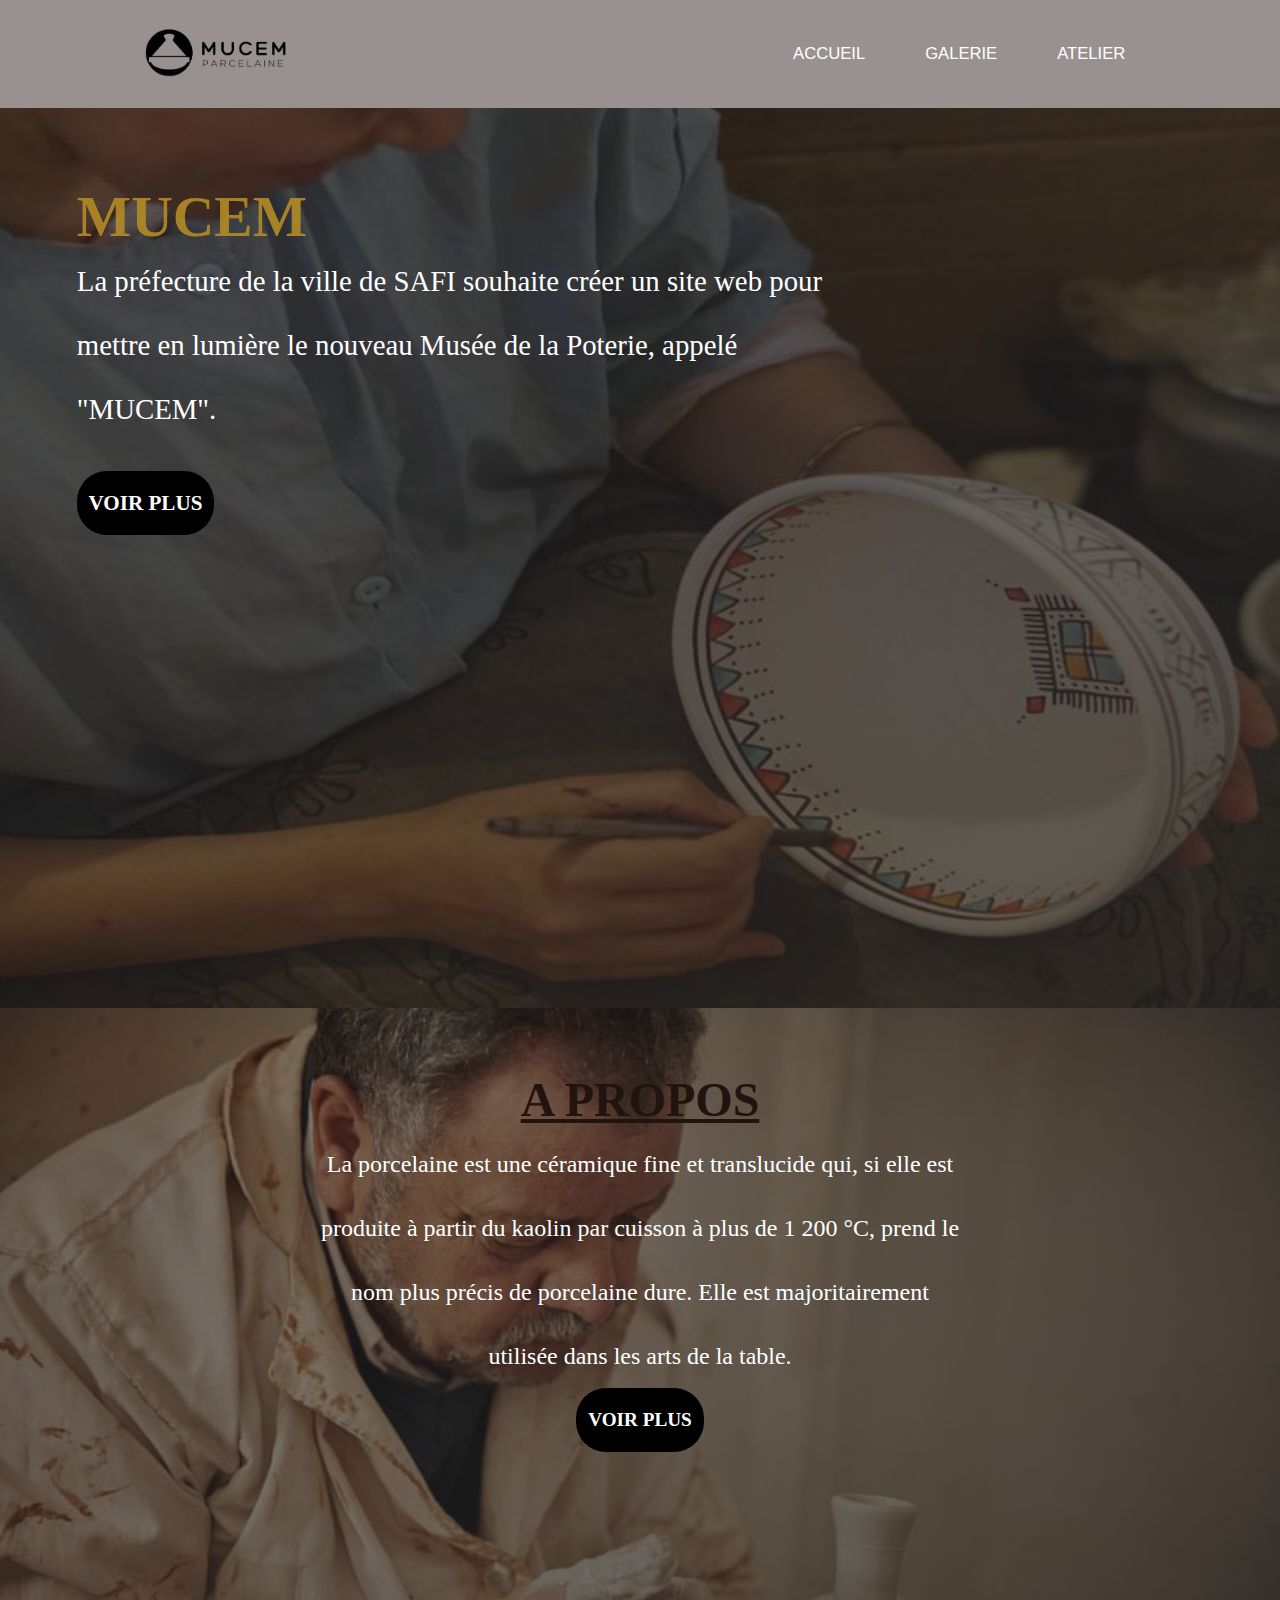
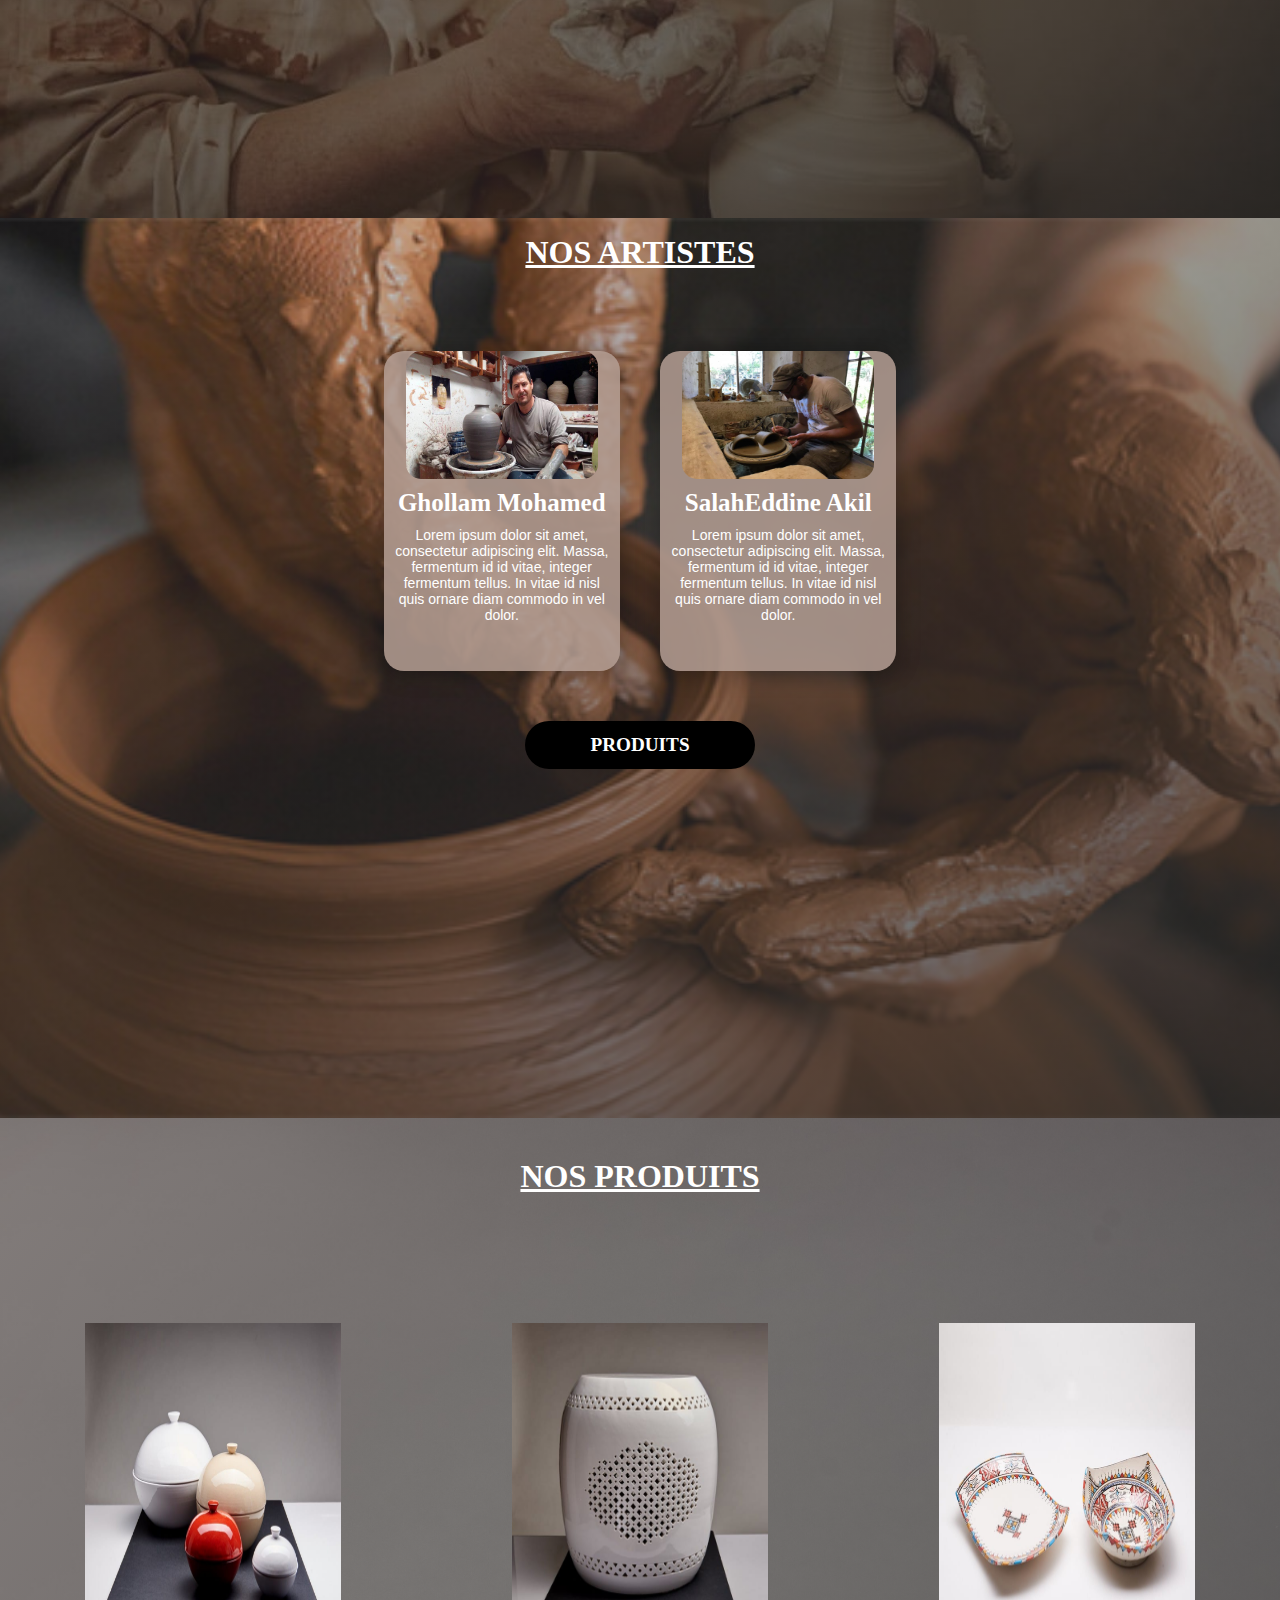
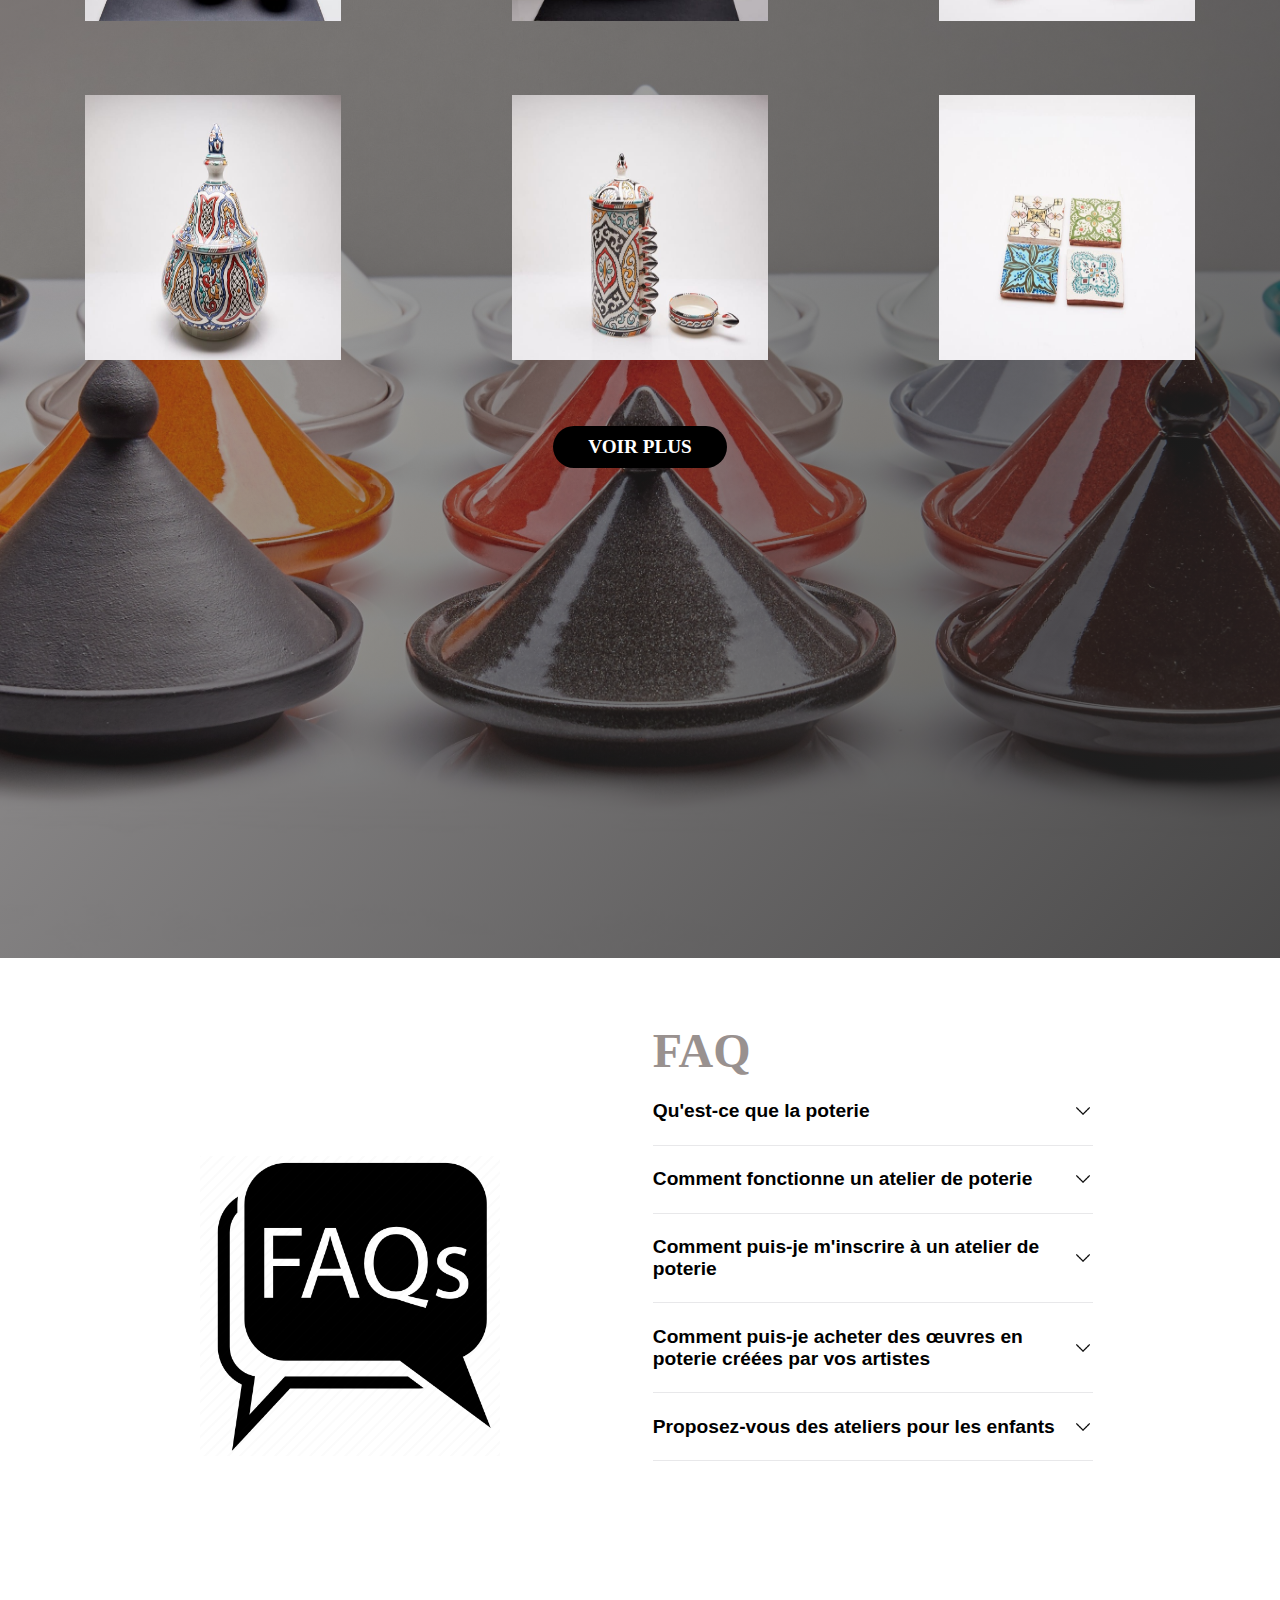
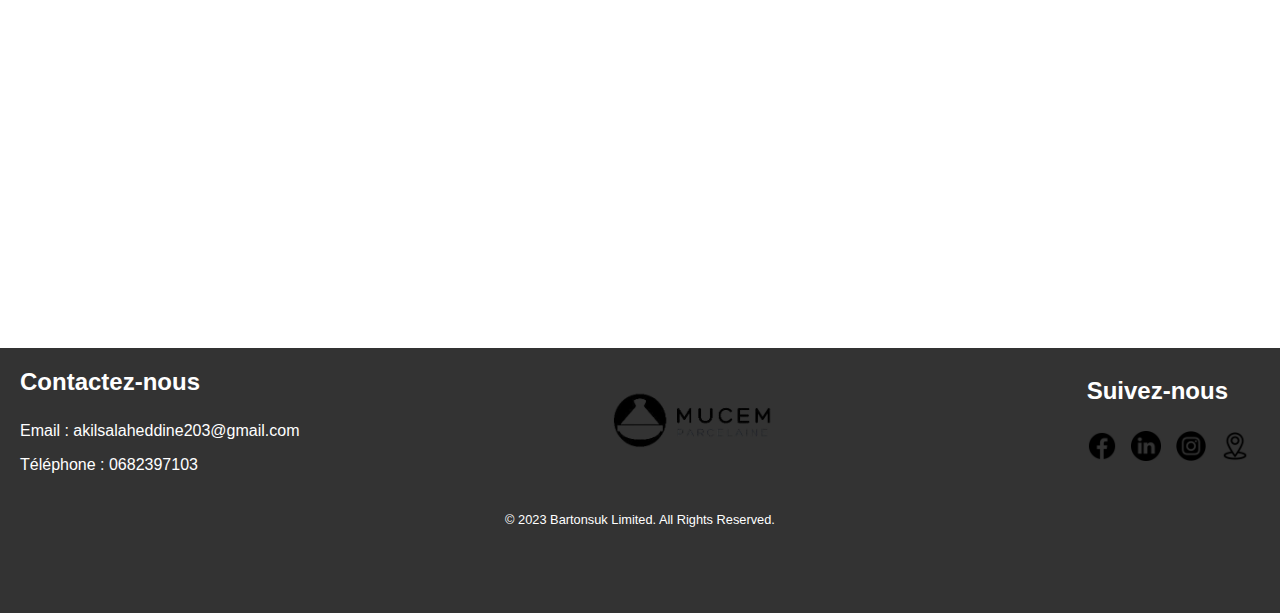
<file: index.html>
<!DOCTYPE html>
<html lang="fr">

<head>
    <meta charset='utf-8'>
    <meta http-equiv='X-UA-Compatible' content='IE=edge'>
    <title>Mucem</title>
    <meta name='viewport' content='width=device-width, initial-scale=1'>
    <link rel='stylesheet' type='text/css' media='screen' href='main.css'>

</head>

<body>
    <header>
        <nav class="navbar">
            <a href="index.html" class="lien-logo">
                <img src="image/nwlogo.png" alt="" >
            </a>
            <ul class="nav_list" id="menu">
                <li><a href="index.html">ACCUEIL</a></li>
                <li><a href="galerie.html">GALERIE</a></li>
                <li><a href="atelier.html">ATELIER</a></li>
            </ul>
            <div class="burger">
                <img src="image/Hamburger1_icon.svg.png" alt="" id="burger-btn">
            </div>
        </nav>
    </header>
    <div class="musem-home">
        <div class="script">
            <h1>MUCEM</h1>
            <p>La préfecture de la ville de SAFI souhaite créer un site web
                pour mettre en lumière le nouveau Musée de la Poterie, appelé "MUCEM".</p>
               <div class="btn1"><a  href="#about">VOIR PLUS</a></div> 

        </div>
    </div>
    <section class="about" id="about">
        <div class="script1">
            <h1>A PROPOS</h1>
            <p>La porcelaine est une céramique fine et translucide qui, si elle est produite à partir du kaolin par
                cuisson à plus de 1 200 °C, prend le nom plus précis de porcelaine dure. Elle est majoritairement
                utilisée dans les arts de la table.</p>
            <div class="btn2"> <a href="#artiste">VOIR PLUS</a></div>   
        </div>
    </section>
    <section class="artiste" id="artiste">
        <div class="artist">
            <h1>NOS ARTISTES</h1>
            <div class="card">
                <div class="artiste-card">
                    <img src="image/a22.jpg" alt="">
                    <h4>Ghollam Mohamed</h4>
                    <p>Lorem ipsum dolor sit amet, consectetur adipiscing elit. Massa, fermentum id id vitae, integer
                        fermentum tellus. In vitae id nisl quis ornare diam commodo in vel dolor.</p>
                </div>
                <div class="artiste-card">
                    <img src="image/a1.jpg" alt="">
                    <h4>SalahEddine Akil</h4>
                    <p>Lorem ipsum dolor sit amet, consectetur adipiscing elit. Massa, fermentum id id vitae, integer
                        fermentum tellus. In vitae id nisl quis ornare diam commodo in vel dolor.</p>
                </div>

            </div>
          <div class="btn3"><a href=" #produit">PRODUITS</a></div>  
        </div>
    </section>
    <section id="produit" class="produit">
        <h1>NOS PRODUITS</h1>
        <div class="container-images">
            <div class="pic"><img src="image/Boite-de-Décorationm.jpg" alt=""></div>
            <div class="pic"><img src="image/IMAGE2.jpg" alt=""></div>
            <div class="pic"><img src="image/IMAGE3.jpg" alt=""></div>
            <div class="pic"><img src="image/Boîte-Jebanat.jpg" alt=""></div>
            <div class="pic"><img src="image/Set-Apéro.jpg" alt=""></div>
            <div class="pic"><img src="image/Carreaux-de-Zellige.jpg" alt=""></div>
            
        </div>       <div class="btn4"><a href="galerie.html">VOIR PLUS</a></div> 

    </section>
    <main class="wrapper">
        <div class="image__wrapper">
            <img src="image/faq.png" alt="box">
        </div>
        <div class="accordion__wrapper">
            <h1 class="title__accordion">FAQ</h1>
            <div class="questions__accordions">
                <div class="question-answer__accordion">
                    <div class="question">
                        <h3 class="title__question">
                            Qu'est-ce que la poterie  </h3>
                            <img src="image/flesh.png"  alt="flesh">
                    </div>
                    <div class="answer">
                        La poterie est l'art de créer des objets en argile cuits à haute température pour les rendre solides et durables.
                    </div>
                </div>

                <div class="question-answer__accordion">
                    <div class="question">
                        <h3 class="title__question">
                            Comment fonctionne un atelier de poterie </h3>
                        <img src="image/flesh.png"  alt="flesh">
                    </div> 
                    <div class="answer ">
                        Dans un atelier de poterie, un instructeur vous enseignera les techniques de façonnage, de décoration.  </div>
                </div>

                <div class="question-answer__accordion">
                    <div class="question">
                        <h3 class="title__question">
                            Comment puis-je m'inscrire à un atelier de poterie  </h3>
                        <img src="image/flesh.png"  alt="flesh">
                    </div>
                    <div class="answer ">
                        Vous pouvez vous inscrire en ligne via notre site web ou en nous contactant directement.
                    </div>
                </div>

                <div class="question-answer__accordion">
                    <div class="question">
                        <h3 class="title__question">
                            Comment puis-je acheter des œuvres en <br> poterie créées par vos artistes </h3>
                        <img src="image/flesh.png"  alt="flesh">
                    </div>
                    <div class="answer ">
                        Vous pouvez parcourir notre boutique en ligne ou visiter notre galerie d'art pour découvrir et acheter des pièces uniques. </div>
                </div>

                <div class="question-answer__accordion">
                    <div class="question">
                        <h3 class="title__question">
                            Proposez-vous des ateliers pour les enfants  </h3>
                        <img src="image/flesh.png"  alt="flesh">
                    </div>
                    <div class="answer ">
                        Oui, nous proposons des cours spécialement conçus pour les enfants, adaptés à leur niveau et à leur âge.
                    </div>
                </div>

            </div>
        </div>
    </main>

    <section class="footer">
        <footer>
            <div class="container">
                <div class="contact">
                    <h3>Contactez-nous</h3>
                    <a href="mailto:akilsalaheddine203@gmail.com">
                        <p>Email : akilsalaheddine203@gmail.com</p>
                    </a>
                    <p>Téléphone : 0682397103</p>
                </div>
                <div class="logo">
                    <img src="image/nwlogo.png" alt="">

                </div>
                <div class="social-media">
                    <h3>Suivez-nous</h3>
                    <ul>
                        <li><a href="#"><img src="image/fb.png" alt="Facebook"></a></li>
                        <li><a href="#"><img src="image/in.png" alt="Linkiden"></a></li>
                        <li><a href="#"><img src="image/insta.png" alt="Instagram"></a></li>
                        <li><a href="atelier.html#map"><img src="image/localmesum.png" alt="localisation"></a></li>

                    </ul>
                </div>
            </div>
            <div class="f">© 2023 Bartonsuk Limited. All Rights Reserved.</div>
        </footer>

    </section>
        <script src="script.js"></script>
</body>

</html>
</file>
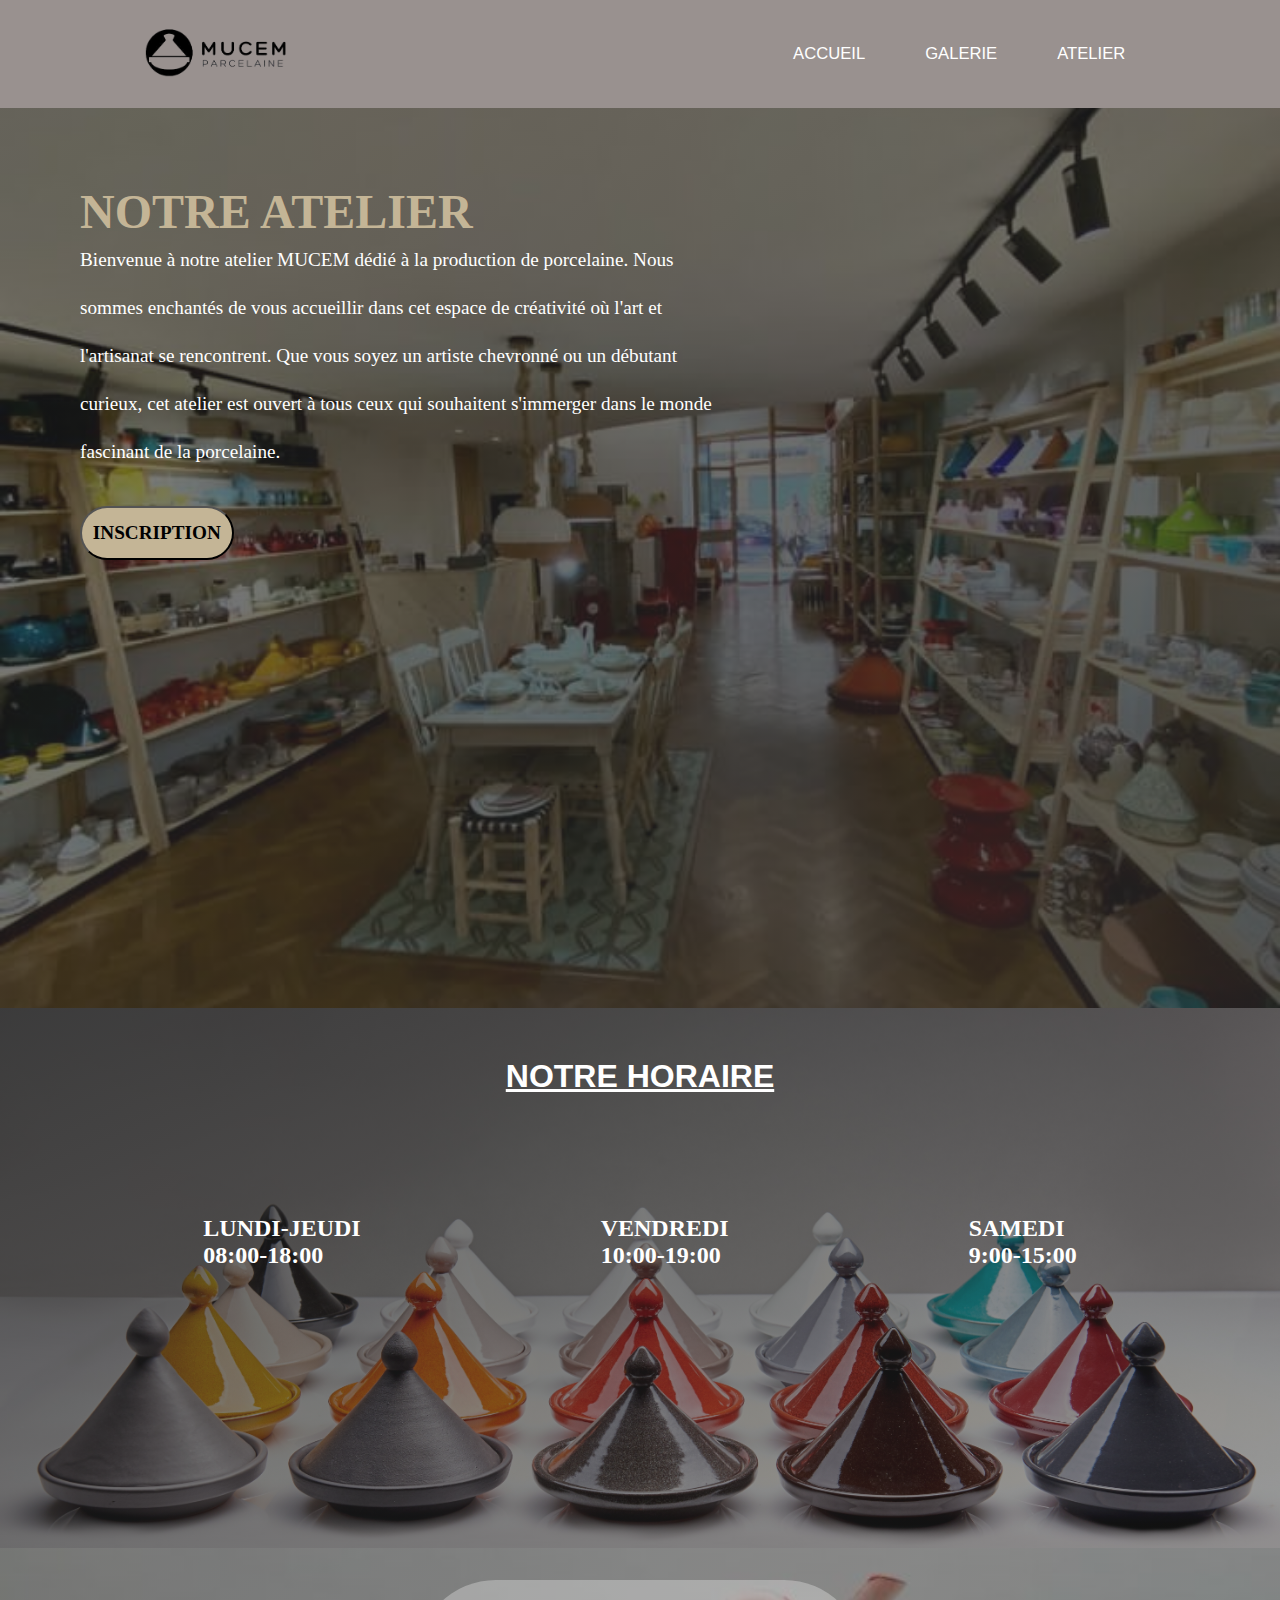
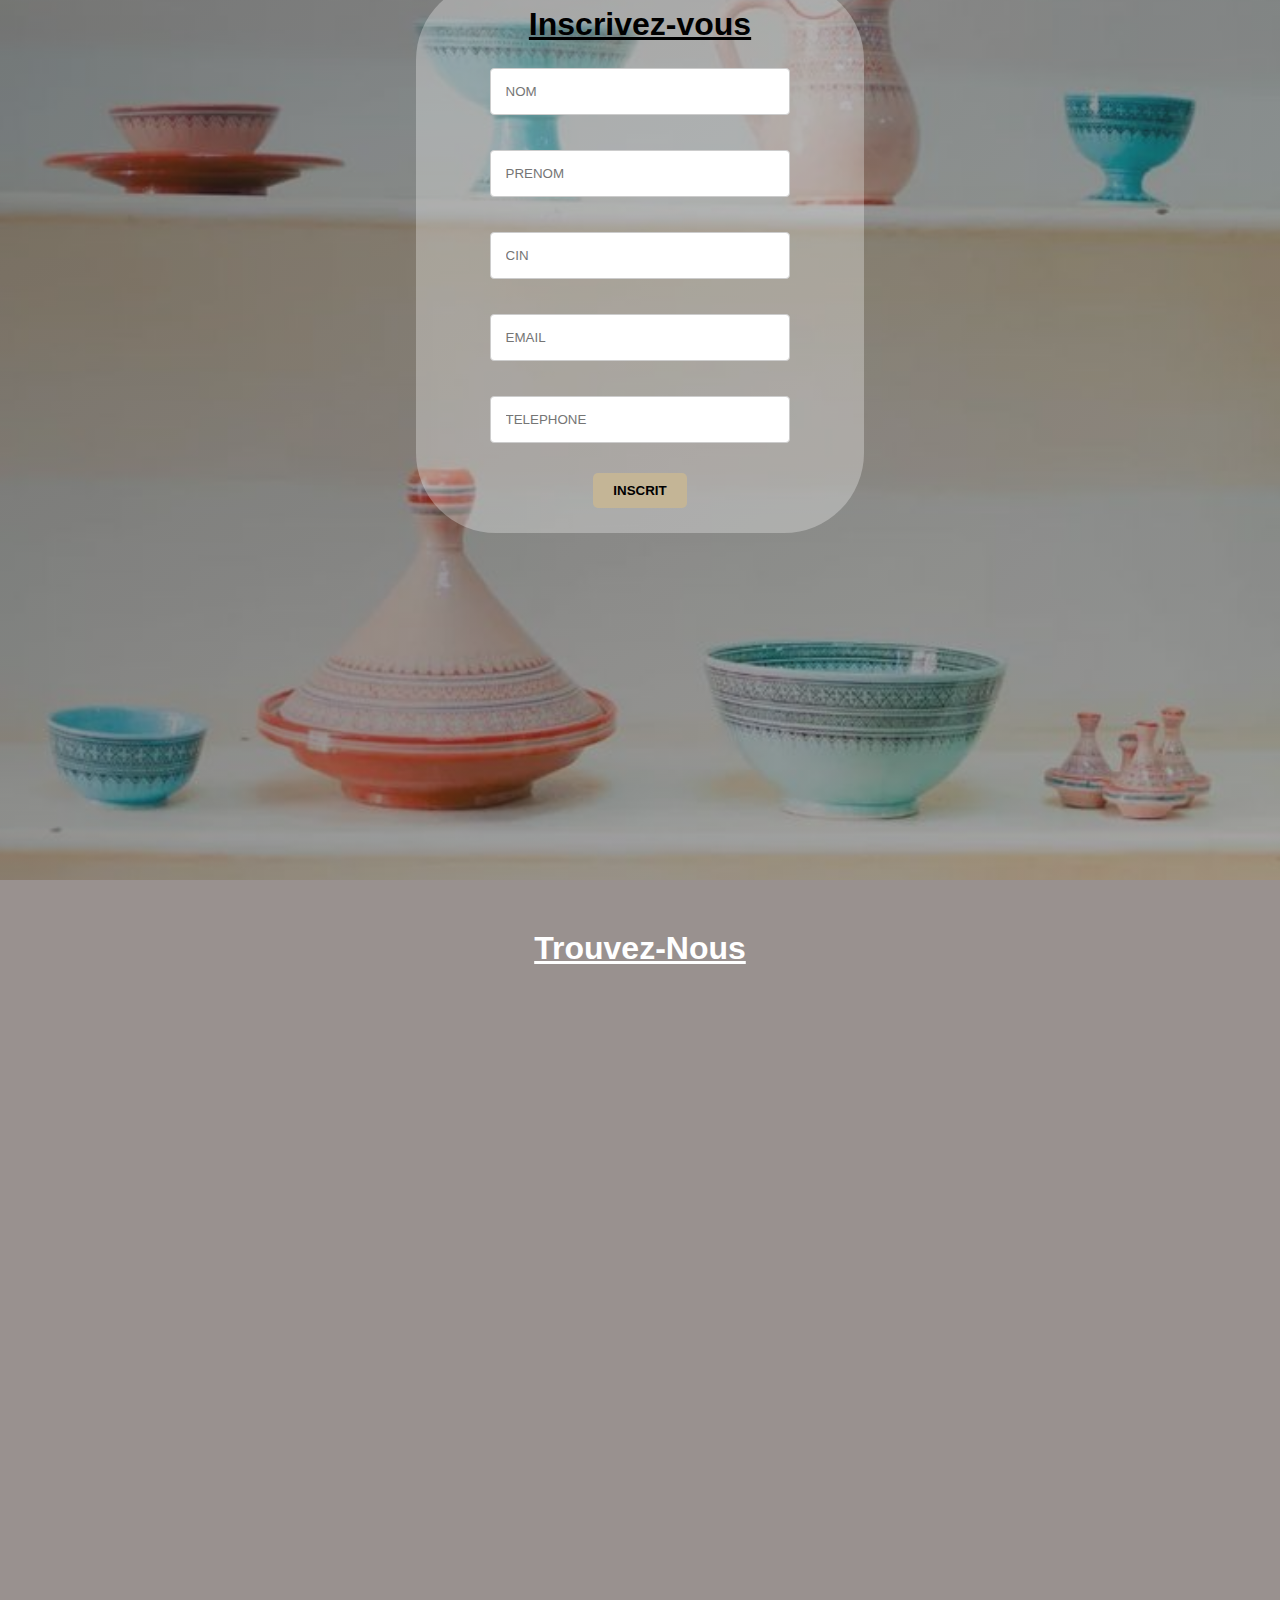
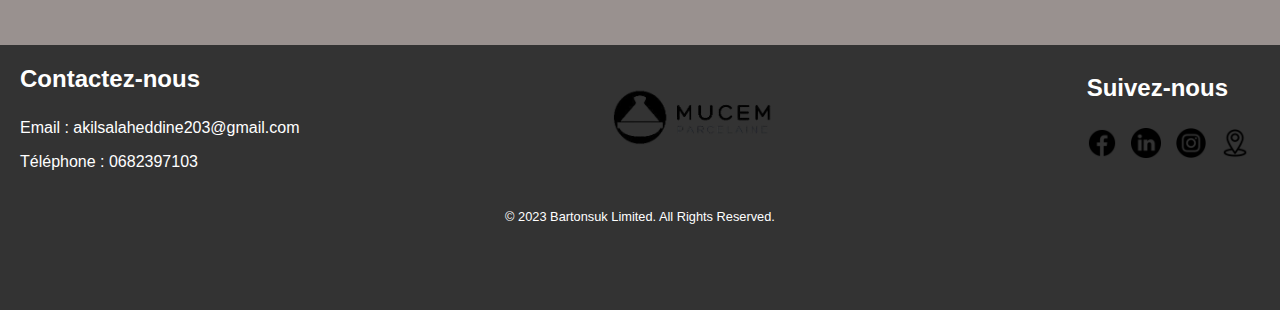
<file: atelier.html>
<!DOCTYPE html>
<html lang="fr">
<head>
    <meta charset='utf-8'>
    <meta http-equiv='X-UA-Compatible' content='IE=edge'>
    <title>Mucem</title>
    <meta name='viewport' content='width=device-width, initial-scale=1'>
    <link rel='stylesheet' type='text/css' media='screen' href='main.css'>
    <link rel='stylesheet' type='text/css' media='screen' href='atelier.css'>
</head>
<body>
    
    <header>
        <nav class="navbar">
            <a href="index.html" class="lien-logo">
                <img src="image/nwlogo.png" alt="" />
            </a>
            <ul class="nav_list" id="menu">
                <li><a href="index.html">ACCUEIL</a></li> 
                <li><a href="galerie.html">GALERIE</a></li> 
                <li><a href="atelier.html">ATELIER</a></li> 
             </ul>
             <div class="burger">
                 <img src="image/Hamburger1_icon.svg.png" alt="" id="burger-btn">
             </div>
        </nav>
        <div class="home-atelier">
            <div class="script-atelier">
                <h1>NOTRE ATELIER </h1>
                <p>Bienvenue à notre atelier MUCEM dédié à la production de porcelaine. Nous sommes enchantés de vous accueillir dans cet espace de créativité où l'art et l'artisanat se rencontrent. Que vous soyez un artiste chevronné ou un débutant curieux, cet atelier est ouvert à tous ceux qui souhaitent s'immerger dans le monde fascinant de la porcelaine.</p>
              <a href="#INSCRIPTION">  <button>INSCRIPTION</button></a>
            </div>
        </div>
    </header>
    <section class="horaire">
        <h1>NOTRE HORAIRE</h1>
        <div class="time">
        <p>LUNDI-JEUDI<br>08:00-18:00</p>
        <p>VENDREDI<br>10:00-19:00</p>
        <p>SAMEDI<br>9:00-15:00</p>
    </div>
    </section>
    <section id="INSCRIPTION" class="inscription">
 
            <form  id="myForm">
            <h1>Inscrivez-vous</h1>
            <input type="text"  id="nom" placeholder="NOM">
            <input type="text"  id="prenom" placeholder="PRENOM">
            <input type="text"  id="cin" placeholder="CIN">
            <input type="email" id="email" placeholder="EMAIL">
            <input type="text"  id="telephone" placeholder="TELEPHONE">
             <input type="submit" value="INSCRIT" onclick="validerFormulaire"> 
        </form>
    
    </section>
    <section class="map" id="map">
        <h1>Trouvez-Nous</h1>
        <iframe src="https://www.google.com/maps/embed?pb=!1m18!1m12!1m3!1d13489.066294737762!2d-9.236593044580104!3d32.304691299999995!2m3!1f0!2f0!3f0!3m2!1i1024!2i768!4f13.1!3m3!1m2!1s0xdac211a890ee15f%3A0x158ac119e1205a14!2sAtelier%20de%20poterie%20serghini!5e0!3m2!1sfr!2sma!4v1697813856122!5m2!1sfr!2sma" width="800" height="350" style="border:0;" allowfullscreen="" loading="lazy" referrerpolicy="no-referrer-when-downgrade"></iframe>
    </section>
    <footer>
        <div class="container">
            <div class="contact">
                <h3>Contactez-nous</h3>
                <a href="mailto:akilsalaheddine203@gmail.com"><p>Email : akilsalaheddine203@gmail.com</p></a> 
                            <p>Téléphone : 0682397103</p>
                        </div>
                        <div class="logo">
                            <img src="image/nwlogo.png" alt="">

                        </div>
                        <div class="social-media">
                            <h3>Suivez-nous</h3>
                            <ul>
                                <li><a href="#"><img src="image/fb.png" alt="Facebook"></a></li>
                                <li><a href="#"><img src="image/in.png" alt="Linkiden"></a></li>
                                <li><a href="#"><img src="image/insta.png" alt="Instagram"></a></li>
                                <li><a href="atelier.html#map"><img src="image/localmesum.png" alt="localisation"></a></li>

                            </ul>
            </div>
        </div>
        <div class="f">© 2023 Bartonsuk Limited. All Rights Reserved.</div>
    </footer>
    <script src="script.js"></script>
</body>
</html>
</file>
<file: main.css>
* {
    margin: 0;
    
  }
  
  body {
    font-family: 'Manrope', sans-serif;
    font-size: 1em;
    background-color: #a0a0b1;
    font-size: 16px;

  }
  ul {
    list-style: none;
  }
  a{
    color: white;
    text-decoration: none;
  }
  a:hover{
    color: black;
  }
  .navbar{
    display: flex;
    justify-content: space-around;
    align-items: center;
    background-color: #99918F;
    height: 12vh;
    font-size: 1.3vw;
  }
  .nav_list{
    display: flex;
    align-items: center;
    gap: 50PX;
    
  }
  .lien-logo img{
    width: 40%;
  }
 .musem-home{
    background:linear-gradient(to right bottom, 
    rgba(31, 33, 34, 0.568),
    rgba(40, 40, 40, 0.735)), url(image/background2.jpg);
    background-size: cover; 
    background-position:center; 
    height: 100vh; 
    width: 100%;
  }

 .script{
    font-size: 1.2em;
    line-height: 4rem;
    width: 60%;
    display: flex;
    flex-direction: column;
    padding: 4em;
 }
 .script h1{
    font-family: 'poppins';
    font-size: 3em;
    color: #b38a24e7;
 }

 .script p{
    color: white;
    font-family: 'poppins';
    font-size: 1.5em;
 }

 .btn1 {
    margin-top: 30px;
    width: 6.5em;
    color: white;
    background-color: #000000;
    font-family: 'poppins';
    font-weight: bold;
    font-size: 1.1em;
    border-radius: 30px;
    text-align: center;
    transition: ease background-color 1s;
 }
   .btn1:hover{
  background-color: #555;
  cursor: pointer;
  transition: ease background-color 1s;
 }
 .about{
  background:linear-gradient(to right bottom, 
  rgba(31, 33, 34, 0.511),
  rgba(40, 40, 40, 0.8)), url(image/backvedio.jpg);
    background-size: cover; 
    background-position:center; 
    height: 90vh; 
    width: 100%;
 }
 .script1{
 
   line-height: 4rem;
    width: 100%;
    display: flex;
    flex-direction: column;
    align-items: center;
    padding-top: 60px;
 }
 .script1 h1{ 
  color: #21130D;
    font-family: 'poppins';
    font-size: 3em;
    text-decoration: underline;
 }

 .script1 p{
  text-align: center;
    width: 50%;
    color: white;
    font-family: 'poppins';
    font-size: 1.5em;
 }

 .artiste{
  background:linear-gradient(to right bottom, 
  rgba(31, 33, 34, 0.174),
  rgba(40, 40, 40, 0.8)), url(image/artiste.jpg);
    background-size: cover; 
    background-position:center; 
    height: 100vh; 
    width: 100%;
 }
 .artist{
  display: flex;
  flex-direction: column;
  align-items: center;
  gap: 50PX;
 }
 .artiste h1{
    padding-top: 16px;
    color: #FFF;
    text-align: center;
    text-decoration: underline white;
    font-family: 'poppins';
    font-size: 2em;
 }
 .btn2 {
  color: white;
  background-color: #000000;
  width: 10vw;
  font-family: 'poppins';
  font-weight: bold;
  font-size: 1.2em;
  border-radius: 30px;
  text-align: center;
  transition: ease background-color 1s;
}
 .btn2:hover{
  background-color: #555;
  cursor: pointer;
 }
  .card{
    display: flex;
    justify-content: center;
    gap: 8%;
    
  }
  .artiste-card{
    width: 16em;
    height: 20rem;
    border-radius: 20px;
    background: rgba(177, 155, 145, 0.88);
    box-shadow: 0px 2px 20px 4px rgba(0, 0, 0, 0.25);
    color: white;
    margin-top: 30px;
    
  }
  .artiste-card img{
    display: flex;
    justify-content: center;
    margin-left: 2em;
    height: 8em;
    width: 12em;
    margin: auto;
    border-radius: 15px;
  }
  
  .artiste-card h4{
    margin: 10px;
    color: #FFF;
  font-family: Poppins;
  font-size: 25px;
  font-style: normal;
  font-weight: 700;
  text-align: center;
  }
  .artiste-card p{
    margin: 10px;
    font-size: 14px;
    text-align: center;
  }
  .btn3 {
    color: white;
    background-color: #000000;
    width: 16vw;
    font-family: 'poppins';
    font-weight: bold;
    font-size: 1.2em;
    border-radius: 30px;
    padding: 1%;
    text-align: center;
    transition: ease background-color 1s;
  }
   .btn3:hover{
    background-color: #555;
    cursor: pointer;
   }
  .produit {
    background:linear-gradient(to right bottom, 
    rgba(31, 33, 34, 0.174),
    rgba(40, 40, 40, 0.8)), url(image/background22.jpg);
    background-size: cover;
    background-position: center;
    height: 160vh;
    width: 100%;
    display: flex;
    flex-direction: column;
    
  }
  .produit h1{
    padding-top: 40px;
    color: #FFF;
    text-align: center;
    text-decoration: underline white ;
    font-family: 'poppins';
    font-size: 2em;
  }
   .pic img{
    margin-top: 30%;
    margin-left:20% ;
    width: 60%;
    height: 80%;
  }

  .container-images {
    display: grid;
    justify-content: center; 
    align-content: end;
    grid-template-columns: repeat(3, 1fr) ;
  }
  .btn4 {
    text-align: center;
    width: 8em;
    color: white;
    background-color: #000000;
    font-family: 'poppins';
    font-weight: bold;
    font-size: 1.2em;
    border-radius: 30px;
    align-self: center;
    padding: 10PX;
    margin-top: 10%;
    transition: ease background-color 1s;
}
 .btn4:hover{
  background-color: #555;
  cursor: pointer;
 }
  .wrapper {
    height: 110vh;
    width: 100%;
    display: grid;
    grid-template-columns: 400px 1fr;
    grid-gap: 6rem;
    background-color: #fff;
    
  }
  
  .question-answer__accordion > .answer {
    display: none;
  }
  
  .active > .answer {
    display: block;
    padding-bottom: 1.3rem;
    
  }
  
  .active img {
    transform: rotate(180deg);
    transition: all 0.3s ease-in;
  }
  
  .accordion__wrapper {
    margin-top: 65px;
    display: flex;
    flex-direction: column;
    margin-left: 20%;
    
  }
  
  .questions__accordions {
    height: 100%;
    display: flex;
    flex-direction: column;
  }
  
  .question-answer__accordion {
    width: 440px;
    border-bottom: 1px solid #e8e8ea;
  }
  .title__accordion {
    font-size: 3rem;
    margin-top: 0px;
    color:  #99918F;
    font-family: 'poppins';
  }
  
  .title__question {
    font-size: 1.2rem;
    margin: 1.4rem 0rem;
  }
  
  .question {
    display: flex;
    justify-content: space-between;
    cursor: pointer;
    transition: 0.4s;
  }
  
  .active h3 {
    font-weight: 700;
  }
  
  .question img {
    align-self: center;
    width: 20px;
  }
  .image__wrapper img{
    width: 300px;
  }

  .image__wrapper {
    position: relative;
    left: 50%;
    top: 20%;
    
  }
  footer {
    background-color: #333;
    color: #fff;
    height: 25vh;
    padding: 20px 0;
}

.container {
    display: flex;
    justify-content: space-between;
    align-items: center;
    margin: 0 auto;
    padding: 0 20px;
}
.contact{
  display: flex;
  flex-direction: column;
  gap: 1EM;
}

h3 {
    font-size: 1.5em;
    margin-bottom: 10px;
}

p {
    font-size: 1em;
    margin: 0;
}

.logo img{
  width: 10em;
}
.social-media{
  display: flex;
  flex-direction: column;
  gap: 1em;
}

ul {
    list-style: none;
    padding: 0;
    margin: 0;
}

ul li {
    display: inline;
    margin-right: 10px;
}

ul li a img {
    width: 30px;
    height: 30px;
}
.f{
  font-size: 0.8em;
  text-align: center;
  margin-top: 3em;
   
}
.burger{
  display: none;
}

@media screen and (max-width: 767px) {
   html{
    overflow-x: hidden;
  }
  body {
      font-size: 0.8em;
      overflow: hidden;
  }
  .wrapper{
    height: 124vh;
  }
  .title__question {
    font-size: 1.8rem;
    margin-top: 60px;
  }
  .answer {
   font-size: 25px;
    padding-bottom: 1.8rem;
    
  }
  .question-answer__accordion {
    width: 620px;
  }
  .image__wrapper img {
    width: 70%;
  }
  .image__wrapper {
    left: 50%;
    top: 4%;
  }
  .accordion__wrapper {
    display: flex;
    flex-direction: column;
    position: relative;
    right: 90%;
    top: 24%;
  }
  .burger{
    display: block;
  }
  .burger img{
    width: 50px;
    margin-right: 20px;
  }
  .musem-home{
    height: 70vh; 
    width: 100%;
  }
  .about{
      height: 80vh; 
      
   }
  .navbar {
      height: 10vh;
      width: 100vw;
      display: flex;
      justify-content: space-between;
      gap: 10rem;
      position: relative;
  }
  .nav_list {
    position: absolute;
    top: 100%;
    left: 0;
    background-color: #99918F;
    width: 100vw;
    height: auto;
    display: none;
    flex-direction: column;
    font-size: 1.5rem;
    padding: 2rem 0;
}

.nav_list.active {
    top: 100%;
    display: flex; /* Active state: displayed */
}
.lien-logo img {
      width: 12rem;
      padding-left: 20px;
  }
.script {
    width: 85vw;
    text-align: center;
   
  }
.script h1{
    color: beige;
    font-size: 10vw;
    
  }
.script p{
    font-size: 5vw;
    margin-top: 50px;
  }
  .btn1{
    margin: 10% auto; 
    display: block; 
    width: 24VW; 
    color: rgb(255, 255, 255);
    font-family: 'poppins';
    font-weight: bold;
    font-size: 3vw;
    
  }

  .script1{
    padding-top: 50PX;
    line-height: 3rem;
  }
    .script1 h1 {
        text-align: center;
        font-family: 'poppins';
        font-size: 8vw;
        color: #e8e8ea;
    }

    .script1 p {
        width: 70%; 
        color: white;
        font-family: 'poppins';
        margin: 50px auto;
        font-size: 5vw;
        
    }

    .btn2 {
        margin: 5% auto; 
        display: block; 
        width: 24VW; 
        height: 6vh;
        color: black;
        font-family: 'poppins';
        font-weight: bold;
        font-size: 3vw;
    }
    .artiste{
      height: 400%;
        height: 138vh; 
    }
    .artiste h1{
      padding-top: 16px;
      color: #FFF;
      text-align: center;
      text-decoration: underline white;
      font-family: 'poppins';
      font-size: 8vw;
   }
  
    .card{
      display: flex;
      flex-direction: column;
      align-items: center;
      
    }
    .artiste-card{
      width: 30em;
      height: 30rem;
      border-radius: 20px;
      background: rgba(177, 155, 145, 0.88);
      box-shadow: 0px 2px 20px 4px rgba(0, 0, 0, 0.25);
      color: white;
      margin-top: 40px;
    }
    .artiste-card img{  
      margin-left: 5em;
      width: 20EM;
      height: 20em;
    }
    .artiste-card h4{
      
    font-size: 30px;
    font-style: normal;
    font-weight: 700;
    text-align: center;
    }
    .artiste-card p{
      margin: 10px;
      font-size: 20px;
      text-align: center;
    }

    .produit {
      height: 255vh;
    }

 .produit h1 {
      font-size: 6vw;
  }

  .pic img {
      margin-top: 10%;
      margin-left: 25%;
      width: 50%;
      height: 90%;
  }
  .faq-container {
    display: flex;
    flex-direction: column;
    align-items: start;
    gap: 4em; 
    margin: 24px;
  }
  .container-images {
      grid-template-columns: 1fr ;
  }
  .produit button{
    margin-top: 4em;
    margin-left: 10.5em;
    width: 12em;
    height: 10vh;
    font-size: 1.8em;
 }
  footer {
      height: 40vh;
  }

  .container {
      flex-direction: column;
      align-items: center;
      text-align: center;
      font-size:1.5em;
     
  }

  .contact, .social-media {
      text-align: center;
      margin-top: 1em;
  }

  .logo img {
      width: 10em;
      margin-top: 2em;
  }

  .f {
      margin-top: 1em;
  }
  
 
   





}
</file>
<file: atelier.css>
.home-atelier{
    background:linear-gradient(to right bottom, 
    rgba(31, 33, 34, 0.537),
    rgba(40, 40, 40, 0.8)), url(image/poterieserghini-17102023-0001.webp);
    background-position:center ;
    background-size: cover;
    width: 100%;
    height: 100vh;
}

.script-atelier{
    font-size: 16px;
    line-height: 3rem;
    width: 50%;
    display: flex;
    flex-direction: column;
    padding: 5em;
 }
 .script-atelier h1{
    font-family: 'poppins';
    font-size: 3em;
    color: #C4B596;
 }

 .script-atelier p{
    color: white;
    font-family: 'poppins';
    font-size: 1.2em;
 }

 .script-atelier button{
    margin-top: 30px;
    width: 8em;
    height: 6vh;
    color: black;
    background-color: #C4B596;
    font-family: 'poppins';
    font-weight: bold;
    font-size: 1.2em;
    border-radius: 30px;
 }
  button:hover{
  background-color: #555;
  color: aliceblue;
  cursor: pointer;
 }
 .horaire{
    background:linear-gradient(to right bottom, 
    rgba(31, 33, 34, 0.765),
    rgba(40, 40, 40, 0.4)), url(image/background22.jpg);
    background-position: center;
    background-size: cover;
    width: 100%;
    height: 60vh;
 }
 .horaire h1{
    text-decoration: underline;
    color: #ffffff;
    font-size: 2em;
    text-align: center;
    padding-top: 50px;
 }
 .time{
    display: flex;
    flex-direction: row;
    justify-content: center;
    gap: 10EM;
    margin-top: 120px;
    color: white;
    font-size: 1.5em;
    font-weight: bold;
    font-family: 'irish grover';
 }
 .inscription{
    background:linear-gradient(to right bottom, 
    rgba(31, 33, 34, 0.53),
    rgba(40, 40, 40, 0.4)), url(image/poterieserghini-18102023-0001.webp);
    background-position: center;
    background-size: cover;
    width: 100%;
    height: 100vh;
    padding-top: 2rem;
 }
 
 form {
    display: flex;
    flex-direction: column;
    align-items: center;
    background-color: rgba(255, 255, 255, 0.3); 
    border-radius: 5em;
    width: 35%;
    gap: 20px;
    margin:0 auto;
    padding: 2% 0;
}
form h1{
    text-decoration: underline;
    color: black;
    font-size: 2em;
}
form input[type="text"],
form input[type="email"] {
    width: 60%;
    padding: 15px;
    margin-top: 5px;
    margin-bottom: 10px;
    border: 1px solid #ccc;
    border-radius: 4px;
}
form input[type="submit"]{
    background: #C4B596;
    color: black;
    padding: 10px 20px;
    border: none;
    border-radius: 5px;
    cursor: pointer;
    font-weight: bold;
}

input[type="submit"]:hover {
    background: #000000;
    color: white;
}
.map{
background-color: #99918F;
height: 85vh;
width: 100%;
}
.map h1{
    text-decoration: underline;
    color: #ffffff;
    font-size: 2em;
    text-align: center;
    padding-top: 50px;   
}
.map iframe{
   margin: 40px 225px;
}

@media screen and (max-width: 767px) {
    body {
        font-size: 0.8em;
       
      overflow-x: hidden;
    }
    .home-atelier{
        width: 100%;
        height: 70vh;
    }
    .script-atelier {
       width: 85%;
       padding: 60px ;
   }

   .script-atelier h1 {
       font-size: 10vw;
   }

   .script-atelier p {
    margin-top: 8%;
       font-size: 4vw;
       line-height: 60px;
   }
   .script-atelier button {
       margin-top: 20px;
       width: 24vw;
       height: 5vh;
       font-size: 3vw;
       border-radius: 30px;
   }
   .horaire{
    height: 42vh;
   }

   .horaire h1 {
       font-size: 3em;
       padding-top: 30px;
   }

   .time {
       flex-direction: column;
       align-items: center;
       gap: 2em;
       margin-top: 40px;
       font-size: 2em;
   }

   .inscription {
       padding-top: 5em;
       height: 60vh;

   }

   form {
       width: 80%;
   }

   form h1 {
       font-size: 3em;
   }

   form input[type="text"],
   form input[type="email"] {
       width: 60%;
       padding: 10px;
   }

   form input[type="submit"] {
       padding: 10px 20px;
       font-size: 1.5EM;
   }
    .map{
        height: 50VH;
    }
   .map h1 {
       font-size: 2em;
       padding-top: 20px;
   }

   .map iframe {
      width: 80vw;
       margin: 50px 80px;
   }
}
</file>
